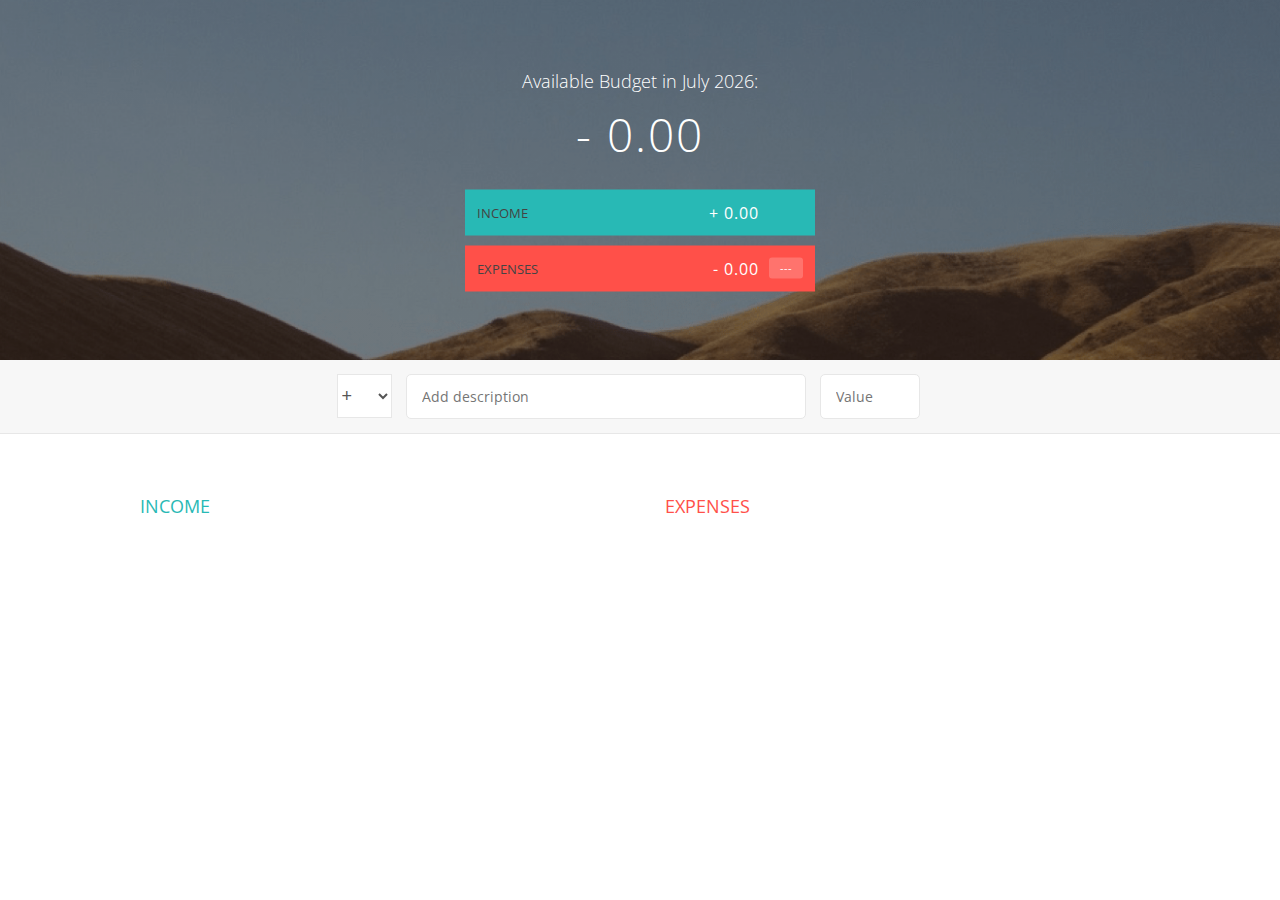
<file: Budgety/index.html>
<!DOCTYPE html>
<html lang="en">
    <head>
        <meta charset="UTF-8">
        <link href="https://fonts.googleapis.com/css?family=Open+Sans:100,300,400,600" rel="stylesheet" type="text/css">
        <link href="http://code.ionicframework.com/ionicons/2.0.1/css/ionicons.min.css" rel="stylesheet" type="text/css">
        <link type="text/css" rel="stylesheet" href="style.css">
        <title>Budgety</title>
    </head>
    <body>
        
        <div class="top">
            <div class="budget">
                <div class="budget__title">
                    Available Budget in <span class="budget__title--month">%Month%</span>:
                </div>
                
                <div class="budget__value">+ 2,345.64</div>
                
                <div class="budget__income clearfix">
                    <div class="budget__income--text">Income</div>
                    <div class="right">
                        <div class="budget__income--value">+ 4,300.00</div>
                        <div class="budget__income--percentage">&nbsp;</div>
                    </div>
                </div>
                
                <div class="budget__expenses clearfix">
                    <div class="budget__expenses--text">Expenses</div>
                    <div class="right clearfix">
                        <div class="budget__expenses--value">- 1,954.36</div>
                        <div class="budget__expenses--percentage">45%</div>
                    </div>
                </div>
            </div>
        </div>
        
        
        
        <div class="bottom">
            <div class="add">
                <div class="add__container">
                    <select class="add__type">
                        <option value="inc" selected>+</option>
                        <option value="exp">-</option>
                    </select>
                    <input type="text" class="add__description" placeholder="Add description">
                    <input type="number" class="add__value" placeholder="Value">
                    <button class="add__btn"><i class="ion-ios-checkmark-outline"></i></button>
                </div>
            </div>
            
            <div class="container clearfix">
                <div class="income">
                    <h2 class="icome__title">Income</h2>
                    
                    <div class="income__list">
                       
                        <!--
                        <div class="item clearfix" id="income-0">
                            <div class="item__description">Salary</div>
                            <div class="right clearfix">
                                <div class="item__value">+ 2,100.00</div>
                                <div class="item__delete">
                                    <button class="item__delete--btn">
                                        <i class="ion-ios-close-outline"></i>
                                    </button>
                                </div>
                            </div>
                        </div>
                        
                        <div class="item clearfix" id="income-1">
                            <div class="item__description">Sold car</div>
                            <div class="right clearfix">
                                <div class="item__value">+ 1,500.00</div>
                                <div class="item__delete">
                                    <button class="item__delete--btn"><i class="ion-ios-close-outline"></i></button>
                                </div>
                            </div>
                        </div>
                        -->
                        
                    </div>
                </div>
                
                
                
                <div class="expenses">
                    <h2 class="expenses__title">Expenses</h2>
                    
                    <div class="expenses__list">
                       
                        <!--
                        <div class="item clearfix" id="expense-0">
                            <div class="item__description">Apartment rent</div>
                            <div class="right clearfix">
                                <div class="item__value">- 900.00</div>
                                <div class="item__percentage">21%</div>
                                <div class="item__delete">
                                    <button class="item__delete--btn"><i class="ion-ios-close-outline"></i></button>
                                </div>
                            </div>
                        </div>

                        <div class="item clearfix" id="expense-1">
                            <div class="item__description">Grocery shopping</div>
                            <div class="right clearfix">
                                <div class="item__value">- 435.28</div>
                                <div class="item__percentage">10%</div>
                                <div class="item__delete">
                                    <button class="item__delete--btn"><i class="ion-ios-close-outline"></i></button>
                                </div>
                            </div>
                        </div>
                        -->
                        
                    </div>
                </div>
            </div>
            
            
        </div>
        
        <script src="app.js"></script>
    </body>
</html>
</file>
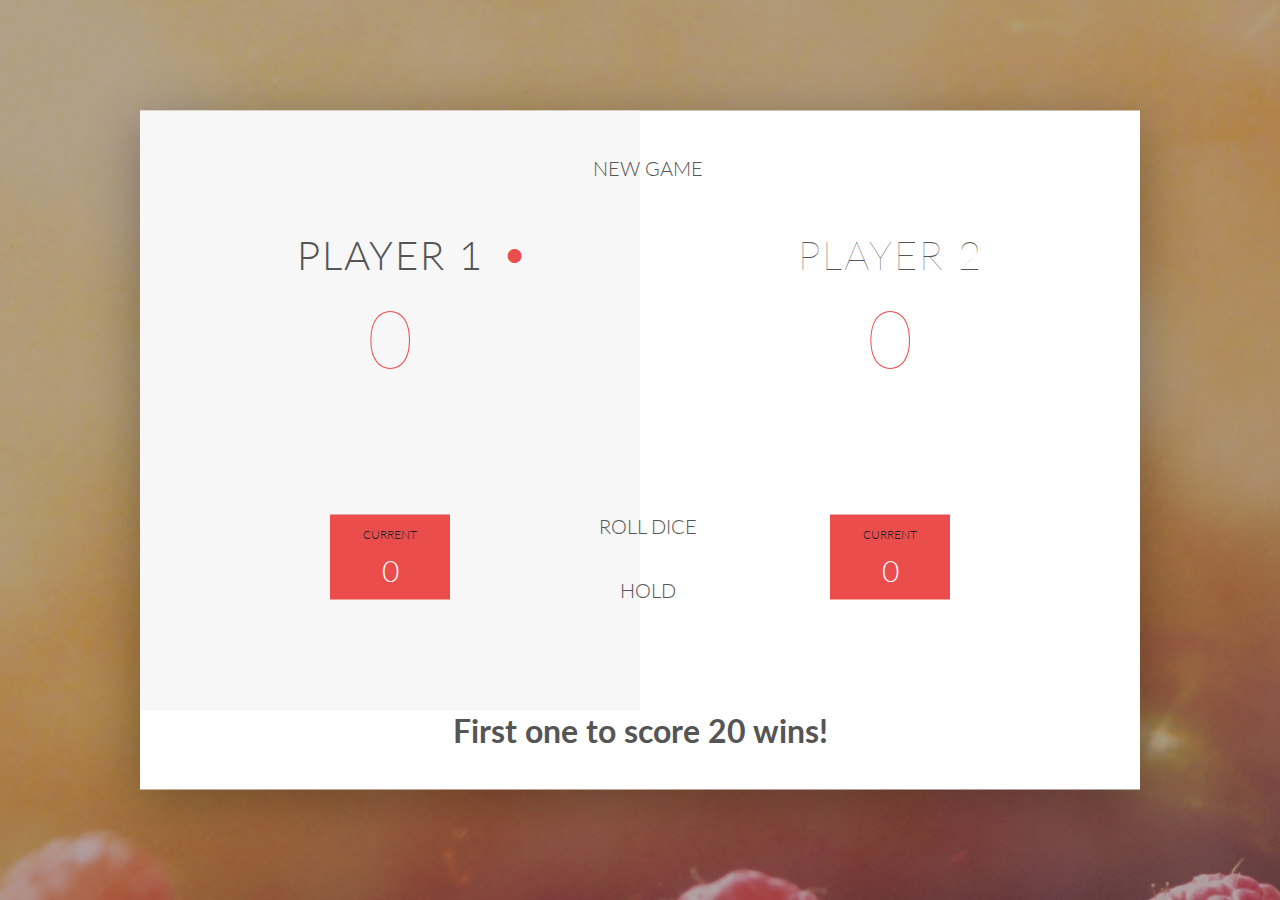
<file: DOM-pig-game/index.html>
<!DOCTYPE html>
<html lang="en">
    <head>
        <meta charset="UTF-8">
        <link href="https://fonts.googleapis.com/css?family=Lato:100,300,600" rel="stylesheet" type="text/css">
        <link href="http://code.ionicframework.com/ionicons/2.0.1/css/ionicons.min.css" rel="stylesheet" type="text/css">
        <link type="text/css" rel="stylesheet" href="style.css">
        
        <title>Pig Game</title>
    </head>

    <body>
        <div class="wrapper clearfix">
            <div class="player-0-panel active">
                <div class="player-name" id="name-0">Player 1</div>
                <div class="player-score" id="score-0">43</div>
                <div class="player-current-box">
                    <div class="player-current-label">Current</div>
                    <div class="player-current-score" id="current-0">11</div>
                </div>
            </div>
            
            <div class="player-1-panel">
                <div class="player-name" id="name-1">Player 2</div>
                <div class="player-score" id="score-1">72</div>
                <div class="player-current-box">
                    <div class="player-current-label">Current</div>
                    <div class="player-current-score" id="current-1">0</div>
                </div>
            </div>
            
            <button class="btn-new"><i class="ion-ios-plus-outline"></i>New game</button>
            <button class="btn-roll"><i class="ion-ios-loop"></i>Roll dice</button>
            <button class="btn-hold"><i class="ion-ios-download-outline"></i>Hold</button>
            
           <h2 style="text-align: center; margin-bottom: 40px; font-size: xx-large; color: ">First one to score 20 wins!</h2>
            
            <img src="dice-5.png" alt="Dice" class="dice" id="dice-1">
        </div>
        <script src="app.js"></script>
    </body>
</html>
</file>
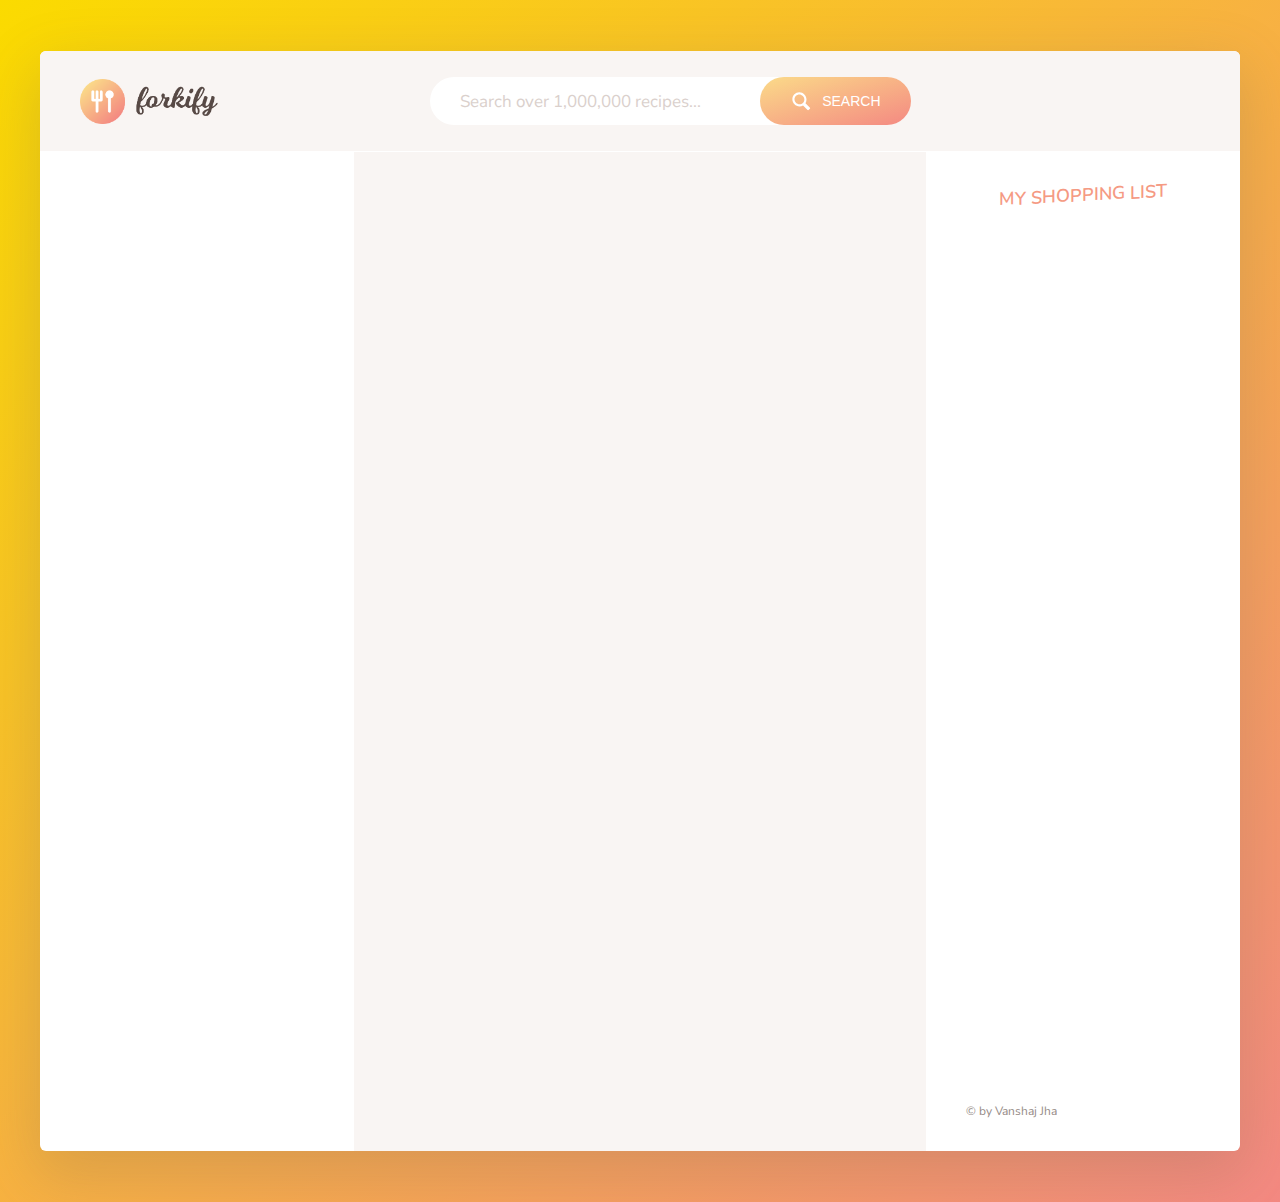
<file: Foodrecipe/index.html>
<!DOCTYPE html>
<html lang="en">

<head>
    <meta charset="UTF-8">
    <meta name="viewport" content="width=device-width, initial-scale=1.0">
    <meta http-equiv="X-UA-Compatible" content="ie=edge">
    <link href="https://fonts.googleapis.com/css?family=Nunito+Sans:400,600,700" rel="stylesheet">
    <link rel="stylesheet" href="css/style.css">
    <link rel="shortcut icon" href="img/favicon.png" type="image/x-icon">
    <title>Foodrecipe // Search over 1,000,000 recipes</title>
</head>

<body>
    <div class="container">
        <header class="header">
            <img src="img/logo.png" alt="Logo" class="header__logo">
            <form class="search">
                <input type="text" class="search__field" placeholder="Search over 1,000,000 recipes...">
                <button class="btn search__btn">
                    <svg class="search__icon">
                        <use href="img/icons.svg#icon-magnifying-glass"></use>
                    </svg>
                    <span>Search</span>
                </button>
            </form>
            <div class="likes">
                <div class="likes__field">
                    <svg class="likes__icon">
                        <use href="img/icons.svg#icon-heart"></use>
                    </svg>
                </div>
                <div class="likes__panel">
                    <ul class="likes__list">
                        <!--
                        <li>
                            <a class="likes__link" href="#23456">
                                <figure class="likes__fig">
                                    <img src="img/test-1.jpg" alt="Test">
                                </figure>
                                <div class="likes__data">
                                    <h4 class="likes__name">Pasta with Tomato ...</h4>
                                    <p class="likes__author">The Pioneer Woman</p>
                                </div>
                            </a>
                        </li>
                        -->
                    </ul>
                </div>
            </div>
        </header>


        <div class="results">
            <ul class="results__list">
                <!--
                <li>
                    <a class="results__link results__link--active" href="#23456">
                        <figure class="results__fig">
                            <img src="img/test-1.jpg" alt="Test">
                        </figure>
                        <div class="results__data">
                            <h4 class="results__name">Pasta with Tomato ...</h4>
                            <p class="results__author">The Pioneer Woman</p>
                        </div>
                    </a>
                </li>

                <li>
                    <a class="results__link" href="#76767">
                        <figure class="results__fig">
                            <img src="img/test-2.jpg" alt="Test">
                        </figure>
                        <div class="results__data">
                            <h4 class="results__name">Pasta Salad with ...</h4>
                            <p class="results__author">Spicy Perspective</p>
                        </div>
                    </a>
                </li>

                <li>
                    <a class="results__link" href="#85354">
                        <figure class="results__fig">
                            <img src="img/test-3.jpg" alt="Test">
                        </figure>
                        <div class="results__data">
                            <h4 class="results__name">Homemade Tomato ...</h4>
                            <p class="results__author">All Recipes</p>
                        </div>
                    </a>
                </li>

                <li>
                    <a class="results__link" href="#43563">
                        <figure class="results__fig">
                            <img src="img/test-4.jpg" alt="Test">
                        </figure>
                        <div class="results__data">
                            <h4 class="results__name">Pasta with Tomato ...</h4>
                            <p class="results__author">The Pioneer Woman</p>
                        </div>
                    </a>
                </li>

                <li>
                    <a class="results__link" href="#2256665">
                        <figure class="results__fig">
                            <img src="img/test-5.jpg" alt="Test">
                        </figure>
                        <div class="results__data">
                            <h4 class="results__name">Greek Pasta with ...</h4>
                            <p class="results__author">Chow</p>
                        </div>
                    </a>
                </li>

                <li>
                    <a class="results__link" href="#7567567">
                        <figure class="results__fig">
                            <img src="img/test-9.jpg" alt="Test">
                        </figure>
                        <div class="results__data">
                            <h4 class="results__name">Cherry tomato, kale ...</h4>
                            <p class="results__author">BBC Good Food</p>
                        </div>
                    </a>
                </li>

                <li>
                    <a class="results__link" href="#5676577">
                        <figure class="results__fig">
                            <img src="img/test-7.jpg" alt="Test">
                        </figure>
                        <div class="results__data">
                            <h4 class="results__name">Pasta with Fresh ...</h4>
                            <p class="results__author">Chow</p>
                        </div>
                    </a>
                </li>

                <li>
                    <a class="results__link" href="#98798">
                        <figure class="results__fig">
                            <img src="img/test-8.jpg" alt="Test">
                        </figure>
                        <div class="results__data">
                            <h4 class="results__name">Buttery Tomato Pasta ...</h4>
                            <p class="results__author">Simply Recipes</p>
                        </div>
                    </a>
                </li>
                <li>
                    <a class="results__link" href="#5464646456">
                        <figure class="results__fig">
                            <img src="img/test-10.jpg" alt="Test">
                        </figure>
                        <div class="results__data">
                            <h4 class="results__name">Pesto Pasta Salad ...</h4>
                            <p class="results__author">Eats Well With Others</p>
                        </div>
                    </a>
                </li>

                <li>
                    <a class="results__link" href="#345345435">
                        <figure class="results__fig">
                            <img src="img/test-6.jpg" alt="Test">
                        </figure>
                        <div class="results__data">
                            <h4 class="results__name">Pasta with Roasted ...</h4>
                            <p class="results__author">Two Peas and Their Pod</p>
                        </div>
                    </a>
                </li>
                -->
            </ul>

            <div class="results__pages">
                <!--
                <button class="btn-inline results__btn--prev">
                    <svg class="search__icon">
                        <use href="img/icons.svg#icon-triangle-left"></use>
                    </svg>
                    <span>Page 1</span>
                </button>
                <button class="btn-inline results__btn--next">
                    <span>Page 3</span>
                    <svg class="search__icon">
                        <use href="img/icons.svg#icon-triangle-right"></use>
                    </svg>
                </button>
                -->
            </div>
        </div>



        <div class="recipe">

            <!--
            <figure class="recipe__fig">
                <img src="img/test-1.jpg" alt="Tomato" class="recipe__img">
                <h1 class="recipe__title">
                    <span>Pasta with tomato cream sauce</span>
                </h1>
            </figure>
            <div class="recipe__details">
                <div class="recipe__info">
                    <svg class="recipe__info-icon">
                        <use href="img/icons.svg#icon-stopwatch"></use>
                    </svg>
                    <span class="recipe__info-data recipe__info-data--minutes">45</span>
                    <span class="recipe__info-text"> minutes</span>
                </div>
                <div class="recipe__info">
                    <svg class="recipe__info-icon">
                        <use href="img/icons.svg#icon-man"></use>
                    </svg>
                    <span class="recipe__info-data recipe__info-data--people">4</span>
                    <span class="recipe__info-text"> servings</span>

                    <div class="recipe__info-buttons">
                        <button class="btn-tiny">
                            <svg>
                                <use href="img/icons.svg#icon-circle-with-minus"></use>
                            </svg>
                        </button>
                        <button class="btn-tiny">
                            <svg>
                                <use href="img/icons.svg#icon-circle-with-plus"></use>
                            </svg>
                        </button>
                    </div>

                </div>
                <button class="recipe__love">
                    <svg class="header__likes">
                        <use href="img/icons.svg#icon-heart-outlined"></use>
                    </svg>
                </button>
            </div>



            <div class="recipe__ingredients">
                <ul class="recipe__ingredient-list">
                    <li class="recipe__item">
                        <svg class="recipe__icon">
                            <use href="img/icons.svg#icon-check"></use>
                        </svg>
                        <div class="recipe__count">1000</div>
                        <div class="recipe__ingredient">
                            <span class="recipe__unit">g</span>
                            pasta
                        </div>
                    </li>

                    <li class="recipe__item">
                        <svg class="recipe__icon">
                            <use href="img/icons.svg#icon-check"></use>
                        </svg>
                        <div class="recipe__count">1/2</div>
                        <div class="recipe__ingredient">
                            <span class="recipe__unit">cup</span>
                            ricotta cheese
                        </div>
                    </li>

                    <li class="recipe__item">
                        <svg class="recipe__icon">
                            <use href="img/icons.svg#icon-check"></use>
                        </svg>
                        <div class="recipe__count">1</div>
                        <div class="recipe__ingredient">
                            <span class="recipe__unit"></span>
                            can of tomatoes, whole or crushed
                        </div>
                    </li>


                    <li class="recipe__item">
                        <svg class="recipe__icon">
                            <use href="img/icons.svg#icon-check"></use>
                        </svg>
                        <div class="recipe__count">1</div>
                        <div class="recipe__ingredient">
                            <span class="recipe__unit"></span>
                            can tuna packed in olive oil
                        </div>
                    </li>

                    <li class="recipe__item">
                        <svg class="recipe__icon">
                            <use href="img/icons.svg#icon-check"></use>
                        </svg>
                        <div class="recipe__count">1/2</div>
                        <div class="recipe__ingredient">
                            <span class="recipe__unit">cup</span>
                            grated parmesan cheese
                        </div>
                    </li>

                    <li class="recipe__item">
                        <svg class="recipe__icon">
                            <use href="img/icons.svg#icon-check"></use>
                        </svg>
                        <div class="recipe__count">1/4</div>
                        <div class="recipe__ingredient">
                            <span class="recipe__unit">cup</span>
                            fresh basil, chopped or torn
                        </div>
                    </li>
                </ul>

                <button class="btn-small recipe__btn">
                    <svg class="search__icon">
                        <use href="img/icons.svg#icon-shopping-cart"></use>
                    </svg>
                    <span>Add to shopping list</span>
                </button>
            </div>

            <div class="recipe__directions">
                <h2 class="heading-2">How to cook it</h2>
                <p class="recipe__directions-text">
                    This recipe was carefully designed and tested by
                    <span class="recipe__by">The Pioneer Woman</span>. Please check out directions at their website.
                </p>
                <a class="btn-small recipe__btn" href="http://thepioneerwoman.com/cooking/pasta-with-tomato-cream-sauce/" target="_blank">
                    <span>Directions</span>
                    <svg class="search__icon">
                        <use href="img/icons.svg#icon-triangle-right"></use>
                    </svg>

                </a>
            </div>
            -->
        </div>





        <div class="shopping">
            <h2 class="heading-2">My Shopping List</h2>

            <ul class="shopping__list">

                <!--
                <li class="shopping__item">
                    <div class="shopping__count">
                        <input type="number" value="500" step="100">
                        <p>g</p>
                    </div>
                    <p class="shopping__description">Pasta</p>
                    <button class="shopping__delete btn-tiny">
                        <svg>
                            <use href="img/icons.svg#icon-circle-with-cross"></use>
                        </svg>
                    </button>
                </li>

                <li class="shopping__item">
                    <div class="shopping__count">
                        <input type="number" value="0.5" step="0.1">
                        <p>cup</p>
                    </div>
                    <p class="shopping__description">Ricotta cheese</p>
                    <button class="shopping__delete btn-tiny">
                        <svg>
                            <use href="img/icons.svg#icon-circle-with-cross"></use>
                        </svg>
                    </button>
                </li>

                <li class="shopping__item">
                    <div class="shopping__count">
                        <input type="number" value="3.5" step="0.1">
                        <p>tbsp</p>
                    </div>
                    <p class="shopping__description">Toasted almond slices</p>
                    <button class="shopping__delete btn-tiny">
                        <svg>
                            <use href="img/icons.svg#icon-circle-with-cross"></use>
                        </svg>
                    </button>
                </li>

                <li class="shopping__item">
                    <div class="shopping__count">
                        <input type="number" value="0.5" step="0.1">
                        <p>tbsp</p>
                    </div>
                    <p class="shopping__description">Sea salt</p>
                    <button class="shopping__delete btn-tiny">
                        <svg>
                            <use href="img/icons.svg#icon-circle-with-cross"></use>
                        </svg>
                    </button>
                </li>

                <li class="shopping__item">
                    <div class="shopping__count">
                        <input type="number" value="0.25" step="0.1">
                        <p>cup</p>
                    </div>

                    <p class="shopping__description">Minced green onions</p>
                    <button class="shopping__delete btn-tiny">
                        <svg>
                            <use href="img/icons.svg#icon-circle-with-cross"></use>
                        </svg>
                    </button>
                </li>

                <li class="shopping__item">
                    <div class="shopping__count">
                        <input type="number" value="45" step="10">
                        <p>g</p>
                    </div>
                    <p class="shopping__description">Sesame seeds</p>
                    <button class="shopping__delete btn-tiny">
                        <svg>
                            <use href="img/icons.svg#icon-circle-with-cross"></use>
                        </svg>
                    </button>
                </li>
                -->
            </ul>

            <div class="copyright">
                &copy; by Vanshaj Jha
            </div>

        </div>
    </div>

<script type="text/javascript" src="js/bundle.js"></script></body>

</html>
</file>
<file: Budgety/style.css>
* {
    margin: 0;
    padding: 0;
    box-sizing: border-box;
}

.clearfix::after {
    content: "";
    display: table;
    clear: both;
}

body {
    color: #555;
    font-family: Open Sans;
    font-size: 16px;
    position: relative;
    height: 100vh;
    font-weight: 400;
}

.right { float: right; }
.red { color: #FF5049 !important; }
.red-focus:focus { border: 1px solid #FF5049 !important; }

.top {
    height: 40vh;
    background-image: linear-gradient(rgba(0, 0, 0, 0.35), rgba(0, 0, 0, 0.35)), url(back.png);
    background-size: cover;
    background-position: center;
    position: relative;
}

.budget {
    position: absolute;
    width: 350px;
    top: 50%;
    left: 50%;
    transform: translate(-50%, -50%);
    color: #fff;
}

.budget__title {
    font-size: 18px;
    text-align: center;
    margin-bottom: 10px;
    font-weight: 300;
}

.budget__value {
    font-weight: 300;
    font-size: 46px;
    text-align: center;
    margin-bottom: 25px;
    letter-spacing: 2px;
}

.budget__income,
.budget__expenses {
    padding: 12px;
    text-transform: uppercase;
}

.budget__income {
    margin-bottom: 10px;
    background-color: #28B9B5;
}

.budget__expenses {
    background-color: #FF5049;
}

.budget__income--text,
.budget__expenses--text {
    float: left;
    font-size: 13px;
    color: #444;
    margin-top: 2px;
}

.budget__income--value,
.budget__expenses--value {
    letter-spacing: 1px;
    float: left;
}

.budget__income--percentage,
.budget__expenses--percentage {
    float: left;
    width: 34px;
    font-size: 11px;
    padding: 3px 0;
    margin-left: 10px;
}

.budget__expenses--percentage {
    background-color: rgba(255, 255, 255, 0.2);
    text-align: center;
    border-radius: 3px;
}

.add {
    padding: 14px;
    border-bottom: 1px solid #e7e7e7;
    background-color: #f7f7f7;
}

.add__container {
    margin: 0 auto;
    text-align: center;
}

.add__type {
    width: 55px;
    border: 1px solid #e7e7e7;
    height: 44px;
    font-size: 18px;
    color: inherit;
    background-color: #fff;
    margin-right: 10px;
    font-weight: 300;
    transition: border 0.3s;
}

.add__description,
.add__value {
    border: 1px solid #e7e7e7;
    background-color: #fff;
    color: inherit;
    font-family: inherit;
    font-size: 14px;
    padding: 12px 15px;
    margin-right: 10px;
    border-radius: 5px;
    transition: border 0.3s;
}

.add__description { width: 400px;}
.add__value { width: 100px;}

.add__btn {
    font-size: 35px;
    background: none;
    border: none;
    color: #28B9B5;
    cursor: pointer;
    display: inline-block;
    vertical-align: middle;
    line-height: 1.1;
    margin-left: 10px;
}

.add__btn:active { transform: translateY(2px); }

.add__type:focus,
.add__description:focus,
.add__value:focus {
    outline: none;
    border: 1px solid #28B9B5;
}

.add__btn:focus { outline: none; }

.container {
    width: 1000px;
    margin: 60px auto;
}

.income {
    float: left;
    width: 475px;
    margin-right: 50px;
}

.expenses {
    float: left;
    width: 475px;
}

h2 {
    text-transform: uppercase;
    font-size: 18px;
    font-weight: 400;
    margin-bottom: 15px;
}

.icome__title { color: #28B9B5; }
.expenses__title { color: #FF5049; }

.item {
    padding: 13px;
    border-bottom: 1px solid #e7e7e7;
}

.item:first-child { border-top: 1px solid #e7e7e7; }
.item:nth-child(even) { background-color: #f7f7f7; }

.item__description {
    float: left;
}

.item__value {
    float: left;
    transition: transform 0.3s;
}

.item__percentage {
    float: left;
    margin-left: 20px;
    transition: transform 0.3s;
    font-size: 11px;
    background-color: #FFDAD9;
    padding: 3px;
    border-radius: 3px;
    width: 32px;
    text-align: center;
}

.income .item__value,
.income .item__delete--btn {
    color: #28B9B5;
}

.expenses .item__value,
.expenses .item__percentage,
.expenses .item__delete--btn {
    color: #FF5049;
}


.item__delete {
    float: left;
}

.item__delete--btn {
    font-size: 22px;
    background: none;
    border: none;
    cursor: pointer;
    display: inline-block;
    vertical-align: middle;
    line-height: 1;
    display: none;
}

.item__delete--btn:focus { outline: none; }
.item__delete--btn:active { transform: translateY(2px); }

.item:hover .item__delete--btn { display: block; }
.item:hover .item__value { transform: translateX(-20px); }
.item:hover .item__percentage { transform: translateX(-20px); }


.unpaid {
    background-color: #FFDAD9 !important;
    cursor: pointer;
    color: #FF5049;

}

.unpaid .item__percentage { box-shadow: 0 2px 6px 0 rgba(0, 0, 0, 0.1); }
.unpaid:hover .item__description { font-weight: 900; }
</file>
<file: DOM-pig-game/style.css>
/**********************************************
*** GENERAL
**********************************************/

.final-score {
    position: absolute;
    left: 50%;
    transform: translateX(-50%);
    top: 520px;
    color: #555;
    font-size: 18px;
    font-family: 'Lato';
    text-align: center;
    padding: 10px;
    width: 160px;
    text-transform: uppercase;
}

.final-score:focus { outline: none; }

#dice-1 { top: 120px; }
#dice-2 { top: 250px; }


* {
    margin: 0;
    padding: 0;
    box-sizing: border-box;
    
}

.clearfix::after {
    content: "";
    display: table;
    clear: both;
}

body {
    background-image: linear-gradient(rgba(62, 20, 20, 0.4), rgba(62, 20, 20, 0.4)), url(back.jpg);
    background-size: cover;
    background-position: center;
    font-family: Lato;
    font-weight: 300;
    position: relative;
    height: 100vh;
    color: #555;
}

.wrapper {
    width: 1000px;
    position: absolute;
    top: 50%;
    left: 50%;
    transform: translate(-50%, -50%);
    background-color: #fff;
    box-shadow: 0px 10px 50px rgba(0, 0, 0, 0.3);
    overflow: hidden;
}

.player-0-panel,
.player-1-panel {
    width: 50%;
    float: left;
    height: 600px;
    padding: 100px;
}



/**********************************************
*** PLAYERS
**********************************************/

.player-name {
    font-size: 40px;
    text-align: center;
    text-transform: uppercase;
    letter-spacing: 2px;
    font-weight: 100;
    margin-top: 20px;
    margin-bottom: 10px;
    position: relative;
}

.player-score {
    text-align: center;
    font-size: 80px;
    font-weight: 100;
    color: #EB4D4D;
    margin-bottom: 130px;
}

.active { background-color: #f7f7f7; }
.active .player-name { font-weight: 300; }

.active .player-name::after {
    content: "\2022";
    font-size: 47px;
    position: absolute;
    color: #EB4D4D;
    top: -7px;
    right: 10px;
    
}

.player-current-box {
    background-color: #EB4D4D;
    color: #fff;
    width: 40%;
    margin: 0 auto;
    padding: 12px;
    text-align: center;
}

.player-current-label {
    text-transform: uppercase;
    margin-bottom: 10px;
    font-size: 12px;
    color: #222;
}

.player-current-score {
    font-size: 30px;
}

button {
    position: absolute;
    width: 200px;
    left: 50%;
    transform: translateX(-50%);
    color: #555;
    background: none;
    border: none;
    font-family: Lato;
    font-size: 20px;
    text-transform: uppercase;
    cursor: pointer;
    font-weight: 300;
    transition: background-color 0.3s, color 0.3s;
}

button:hover { font-weight: 600; }
button:hover i { margin-right: 20px; }

button:focus {
    outline: none;
}

i {
    color: #EB4D4D;
    display: inline-block;
    margin-right: 15px;
    font-size: 32px;
    line-height: 1;
    vertical-align: text-top;
    margin-top: -4px;
    transition: margin 0.3s;
}

.btn-new { top: 45px;}
.btn-roll { top: 403px;}
.btn-hold { top: 467px;}

.dice {
    position: absolute;
    left: 50%;
    top: 178px;
    transform: translateX(-50%);
    height: 100px;
    box-shadow: 0px 10px 60px rgba(0, 0, 0, 0.10);
}

.winner { background-color: #f7f7f7; }
.winner .player-name { font-weight: 300; color: #EB4D4D; }
</file>
<file: Foodrecipe/css/style.css>
* {
  margin: 0;
  padding: 0; }

*,
*::before,
*::after {
  box-sizing: inherit; }

html {
  box-sizing: border-box;
  font-size: 62.5%; }
  @media only screen and (max-width: 68.75em) {
    html {
      font-size: 50%; } }

body {
  font-family: 'Nunito Sans', sans-serif;
  font-weight: 400;
  line-height: 1.6;
  color: #655A56;
  background-image: linear-gradient(to right bottom, #FBDB00, #F48982);
  background-size: cover;
  background-repeat: no-repeat;
  min-height: calc(100vh - 2 * 4vw); }

.container {
  max-width: 120rem;
  margin: 4vw auto;
  background-color: #fff;
  border-radius: 6px;
  overflow: hidden;
  box-shadow: 0 2rem 6rem 0.5rem rgba(101, 90, 86, 0.2);
  display: grid;
  grid-template-rows: 10rem minmax(100rem, auto);
  grid-template-columns: 1.1fr 2fr 1.1fr;
  grid-template-areas: "head head head" "list recipe shopping"; }
  @media only screen and (max-width: 68.75em) {
    .container {
      width: 100%;
      margin: 0;
      border-radius: 0; } }

.btn, .btn-small, .btn-small:link, .btn-small:visited {
  background-image: linear-gradient(to right bottom, #FBDB89, #F48982);
  border-radius: 10rem;
  border: none;
  text-transform: uppercase;
  color: #fff;
  cursor: pointer;
  display: flex;
  align-items: center;
  transition: all .2s; }
  .btn:hover, .btn-small:hover {
    transform: scale(1.05); }
  .btn:focus, .btn-small:focus {
    outline: none; }
  .btn > *:first-child, .btn-small > *:first-child {
    margin-right: 1rem; }

.btn {
  padding: 1.3rem 3rem;
  font-size: 1.4rem; }
  .btn svg {
    height: 2.25rem;
    width: 2.25rem;
    fill: currentColor; }

.btn-small, .btn-small:link, .btn-small:visited {
  font-size: 1.3rem;
  padding: 1rem 1.75rem;
  text-decoration: none; }
  .btn-small svg, .btn-small:link svg, .btn-small:visited svg {
    height: 1.5rem;
    width: 1.5rem;
    fill: currentColor; }

.btn-inline {
  color: #F59A83;
  font-size: 1.2rem;
  border: none;
  background-color: #F9F5F3;
  padding: .8rem 1.2rem;
  border-radius: 10rem;
  cursor: pointer;
  display: flex;
  align-items: center;
  transition: all .2s; }
  .btn-inline svg {
    height: 1.5rem;
    width: 1.5rem;
    fill: currentColor;
    margin: 0 .2rem; }
  .btn-inline span {
    margin: 0 .4rem; }
  .btn-inline:hover {
    color: #F48982;
    background-color: #F2EFEE; }
  .btn-inline:focus {
    outline: none; }

.btn-tiny {
  height: 1.75rem;
  width: 1.75rem;
  border: none;
  background: none;
  cursor: pointer; }
  .btn-tiny svg {
    height: 100%;
    width: 100%;
    fill: #F59A83;
    transition: all .3s; }
  .btn-tiny:focus {
    outline: none; }
  .btn-tiny:hover svg {
    fill: #F48982;
    transform: translateY(-1px); }
  .btn-tiny:active svg {
    fill: #F48982;
    transform: translateY(0); }
  .btn-tiny:not(:last-child) {
    margin-right: .3rem; }

.heading-2 {
  font-size: 1.8rem;
  font-weight: 600;
  color: #F59A83;
  text-transform: uppercase;
  margin-bottom: 2.5rem;
  text-align: center;
  transform: skewY(-3deg); }

.copyright {
  color: #968B87;
  font-size: 1.2rem;
  margin-top: auto; }

.link:link,
.link:visited {
  color: #968B87; }

.loader {
  margin: 5rem auto;
  text-align: center; }
  .loader svg {
    height: 5.5rem;
    width: 5.5rem;
    fill: #F59A83;
    transform-origin: 44% 50%;
    animation: rotate 1.5s infinite linear; }

@keyframes rotate {
  0% {
    transform: rotate(0); }
  100% {
    transform: rotate(360deg); } }

.header {
  grid-area: head;
  background-color: #F9F5F3;
  display: flex;
  align-items: center;
  justify-content: space-between; }
  .header__logo {
    margin-left: 4rem;
    height: 4.5rem;
    display: block; }

.search {
  background-color: #fff;
  border-radius: 10rem;
  display: flex;
  align-items: center;
  padding-left: 3rem;
  transition: all .3s; }
  .search:focus-within {
    transform: translateY(-2px);
    box-shadow: 0 0.7rem 3rem rgba(101, 90, 86, 0.08); }
  .search__field {
    border: none;
    background: none;
    font-family: inherit;
    color: inherit;
    font-size: 1.7rem;
    width: 30rem; }
    .search__field:focus {
      outline: none; }
    .search__field::placeholder {
      color: #DAD0CC; }

.likes {
  position: relative;
  align-self: stretch;
  padding: 0 !important; }
  .likes__field {
    cursor: pointer;
    padding: 0 4rem;
    display: flex;
    align-items: center;
    height: 100%;
    transition: all .3s; }
    .likes__field:hover {
      background-color: #F2EFEE; }
  .likes__panel:hover,
  .likes__field:hover + .likes__panel {
    visibility: visible;
    opacity: 1; }
  .likes__icon {
    fill: #F59A83;
    height: 3.75rem;
    width: 3.75rem; }
  .likes__panel {
    position: absolute;
    right: 0;
    top: 10rem;
    z-index: 10;
    padding: 2rem 0;
    width: 34rem;
    background-color: #fff;
    box-shadow: 0 0.8rem 5rem 2rem rgba(101, 90, 86, 0.1);
    visibility: hidden;
    opacity: 0;
    transition: all .5s .2s; }

.results,
.likes {
  padding: 3rem 0; }
  .results__list,
  .likes__list {
    list-style: none; }
  .results__link:link, .results__link:visited,
  .likes__link:link,
  .likes__link:visited {
    display: flex;
    align-items: center;
    padding: 1.5rem 3rem;
    transition: all .3s;
    border-right: 1px solid #fff;
    text-decoration: none; }
  .results__link:hover,
  .likes__link:hover {
    background-color: #F9F5F3;
    transform: translateY(-2px); }
  .results__link--active,
  .likes__link--active {
    background-color: #F9F5F3; }
  .results__fig,
  .likes__fig {
    flex: 0 0 5.5rem;
    border-radius: 50%;
    overflow: hidden;
    height: 5.5rem;
    margin-right: 2rem;
    position: relative;
    backface-visibility: hidden; }
    .results__fig::before,
    .likes__fig::before {
      content: '';
      display: block;
      height: 100%;
      width: 100%;
      position: absolute;
      top: 0;
      left: 0;
      background-image: linear-gradient(to right bottom, #FBDB89, #F48982);
      opacity: .4; }
    .results__fig img,
    .likes__fig img {
      display: block;
      width: 100%;
      height: 100%;
      object-fit: cover;
      transition: all .3s; }
  .results__name,
  .likes__name {
    font-size: 1.3rem;
    color: #F59A83;
    text-transform: uppercase;
    font-weight: 600;
    margin-bottom: .3rem; }
  .results__author,
  .likes__author {
    font-size: 1.1rem;
    color: #968B87;
    text-transform: uppercase;
    font-weight: 600; }
  .results__pages,
  .likes__pages {
    margin-top: 3rem;
    padding: 0 3rem; }
    .results__pages::after,
    .likes__pages::after {
      content: "";
      display: table;
      clear: both; }
  .results__btn--prev,
  .likes__btn--prev {
    float: left;
    flex-direction: row-reverse; }
  .results__btn--next,
  .likes__btn--next {
    float: right; }

.recipe {
  background-color: #F9F5F3;
  border-top: 1px solid #fff; }
  .recipe__fig {
    height: 30rem;
    position: relative;
    transform: scale(1.04) translateY(-1px);
    transform-origin: top; }
    .recipe__fig::before {
      content: '';
      display: block;
      height: 100%;
      width: 100%;
      position: absolute;
      top: 0;
      left: 0;
      background-image: linear-gradient(to right bottom, #FBDB89, #F48982);
      opacity: .6; }
  .recipe__img {
    width: 100%;
    display: block;
    height: 100%;
    object-fit: cover; }
  .recipe__title {
    position: absolute;
    bottom: 0;
    left: 50%;
    transform: translate(-50%, 20%) skewY(-6deg);
    color: #fff;
    font-weight: 700;
    font-size: 2.75rem;
    text-transform: uppercase;
    width: 70%;
    line-height: 1.95;
    text-align: center; }
    .recipe__title span {
      -webkit-box-decoration-break: clone;
      box-decoration-break: clone;
      padding: 1.3rem 2rem;
      background-image: linear-gradient(to right bottom, #FBDB89, #F48982); }
  .recipe__details {
    display: flex;
    align-items: center;
    padding: 8rem 3rem 3rem 3rem; }
  .recipe__info {
    font-size: 1.5rem;
    text-transform: uppercase;
    display: flex;
    align-items: center; }
    .recipe__info:not(:last-child) {
      margin-right: 4rem; }
  .recipe__info-icon {
    height: 2rem;
    width: 2rem;
    fill: #F59A83;
    margin-right: 1rem; }
  .recipe__info-data {
    margin-right: .4rem;
    font-weight: 600; }
  .recipe__info-buttons {
    display: flex;
    margin-left: 1.5rem;
    visibility: hidden;
    opacity: 0;
    transform: translateY(5px);
    transition: all .4s; }
  .recipe:hover .recipe__info-buttons {
    visibility: visible;
    opacity: 1;
    transform: translateY(0); }
  .recipe__love {
    background-image: linear-gradient(to right bottom, #FBDB89, #F48982);
    border-radius: 50%;
    border: none;
    cursor: pointer;
    height: 4.5rem;
    width: 4.5rem;
    margin-left: auto;
    transition: all .2s;
    display: flex;
    align-items: center;
    justify-content: center; }
    .recipe__love:hover {
      transform: scale(1.07); }
    .recipe__love:focus {
      outline: none; }
    .recipe__love svg {
      height: 2.75rem;
      width: 2.75rem;
      fill: #fff; }
  .recipe__ingredients {
    padding: 4rem 5rem;
    font-size: 1.5rem;
    line-height: 1.4;
    background-color: #F2EFEE;
    display: flex;
    flex-direction: column;
    align-items: center; }
  .recipe__ingredient-list {
    display: grid;
    grid-template-columns: 1fr 1fr;
    grid-column-gap: 1.5rem;
    grid-row-gap: 2.5rem;
    list-style: none;
    margin-bottom: 3rem; }
  .recipe__item {
    display: flex; }
  .recipe__icon {
    height: 1.8rem;
    width: 1.8rem;
    fill: #F59A83;
    border: 1px solid #F59A83;
    border-radius: 50%;
    padding: 2px;
    margin-right: 1rem;
    flex: 0 0 auto;
    margin-top: .1rem; }
  .recipe__count {
    margin-right: .5rem;
    flex: 0 0 auto; }
  .recipe__directions {
    padding: 4rem;
    padding-bottom: 5rem;
    display: flex;
    flex-direction: column;
    align-items: center; }
  .recipe__directions-text {
    font-size: 1.5rem;
    text-align: center;
    width: 90%;
    margin-bottom: 3rem;
    color: #968B87; }
  .recipe__by {
    font-weight: 700; }

.shopping {
  padding: 3rem 4rem;
  display: flex;
  flex-direction: column; }
  .shopping__list {
    list-style: none;
    max-height: 77rem;
    overflow: scroll; }
  .shopping__item {
    display: flex;
    align-items: flex-start;
    padding: 1.3rem 0;
    border-bottom: 1px solid #F2EFEE;
    position: relative; }
  .shopping__count {
    flex: 0 0 7.5rem;
    padding: .4rem .5rem;
    border: 1px solid #F2EFEE;
    border-radius: 3px;
    margin-right: 2rem;
    cursor: pointer;
    display: flex;
    justify-content: space-between; }
    .shopping__count input {
      color: inherit;
      font-family: inherit;
      font-size: 1.2rem;
      text-align: center;
      border: none;
      width: 3.7rem;
      border-radius: 3px; }
      .shopping__count input:focus {
        outline: none;
        background-color: #F2EFEE; }
    .shopping__count p {
      font-size: 1.2rem; }
  .shopping__description {
    flex: 1;
    font-size: 1.3rem;
    margin-top: .4rem;
    margin-right: 1.5rem; }
  .shopping__delete {
    margin-top: .5rem;
    position: absolute;
    right: 0;
    background-image: linear-gradient(to right, transparent 0%, #fff 40%, #fff 100%);
    width: 3.75rem;
    padding-left: 2rem;
    visibility: hidden;
    opacity: 0;
    transition: all .5s; }
  .shopping__item:hover .shopping__delete {
    opacity: 1;
    visibility: visible; }
</file>
